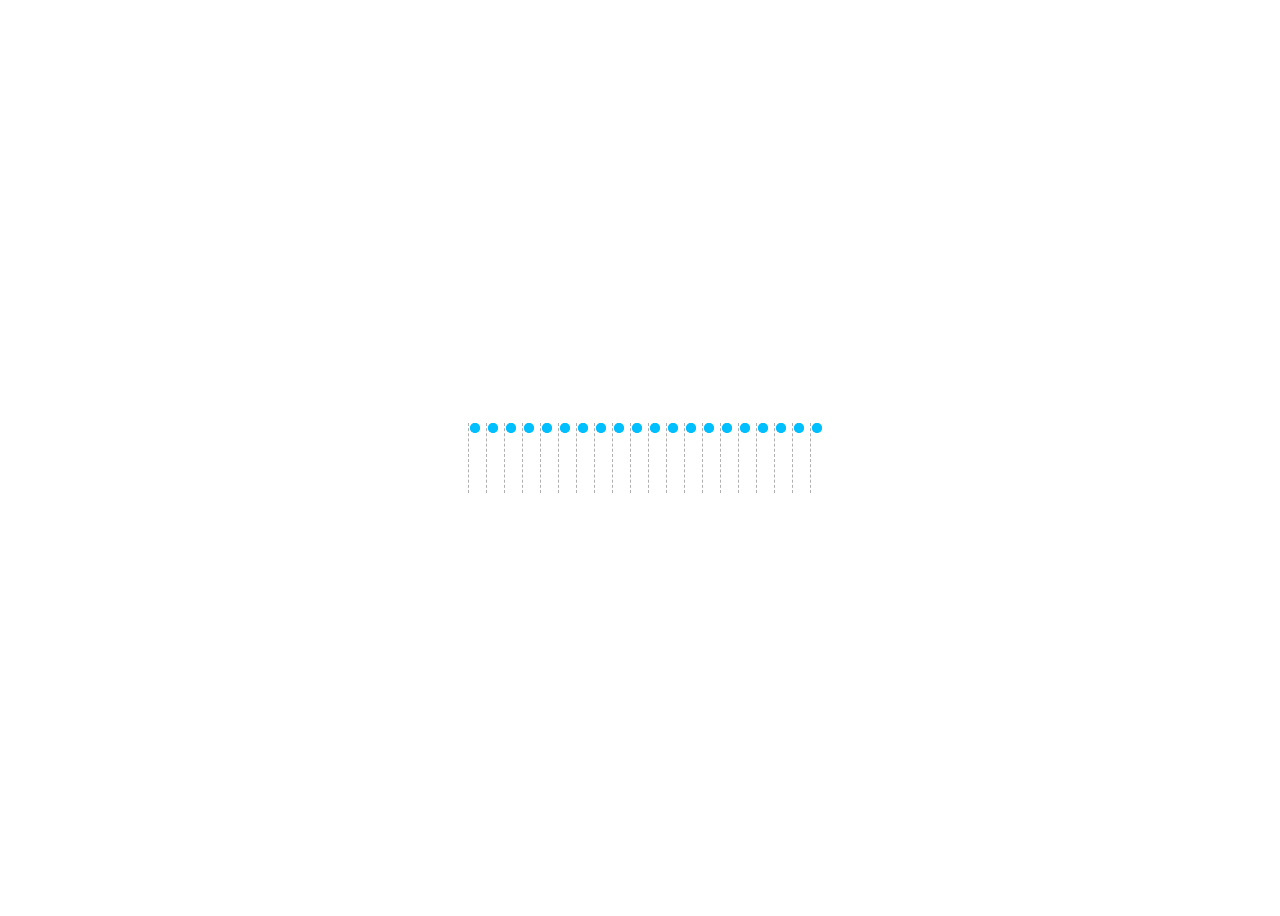
<file: animation/index.html>
<!DOCTYPE html>
<html lang="en">
<head>
    <meta charset="UTF-8">
    <meta name="viewport" content="width=device-width, initial-scale=1.0">
    <title>Document</title>
    <link rel="stylesheet" href="style.css">
</head>
<body>

    <section>
        <div class="dna">
            <div class="ele" style="--i: 0"></div>
            <div class="ele" style="--i: 1"></div>
            <div class="ele" style="--i: 2"></div>
            <div class="ele" style="--i: 3"></div>
            <div class="ele" style="--i: 4"></div>
            <div class="ele" style="--i: 5"></div>
            <div class="ele" style="--i: 6"></div>
            <div class="ele" style="--i: 7"></div>
            <div class="ele" style="--i: 8"></div>
            <div class="ele" style="--i: 9"></div>
            <div class="ele" style="--i: 10"></div>
            <div class="ele" style="--i: 11"></div>
            <div class="ele" style="--i: 12"></div>
            <div class="ele" style="--i: 13"></div>
            <div class="ele" style="--i: 14"></div>
            <div class="ele" style="--i: 15"></div>
            <div class="ele" style="--i: 16"></div>
            <div class="ele" style="--i: 17"></div>
            <div class="ele" style="--i: 18"></div>
            <div class="ele" style="--i: 19"></div>
        </div>
    </section>
    
</body>
</html>
</file>
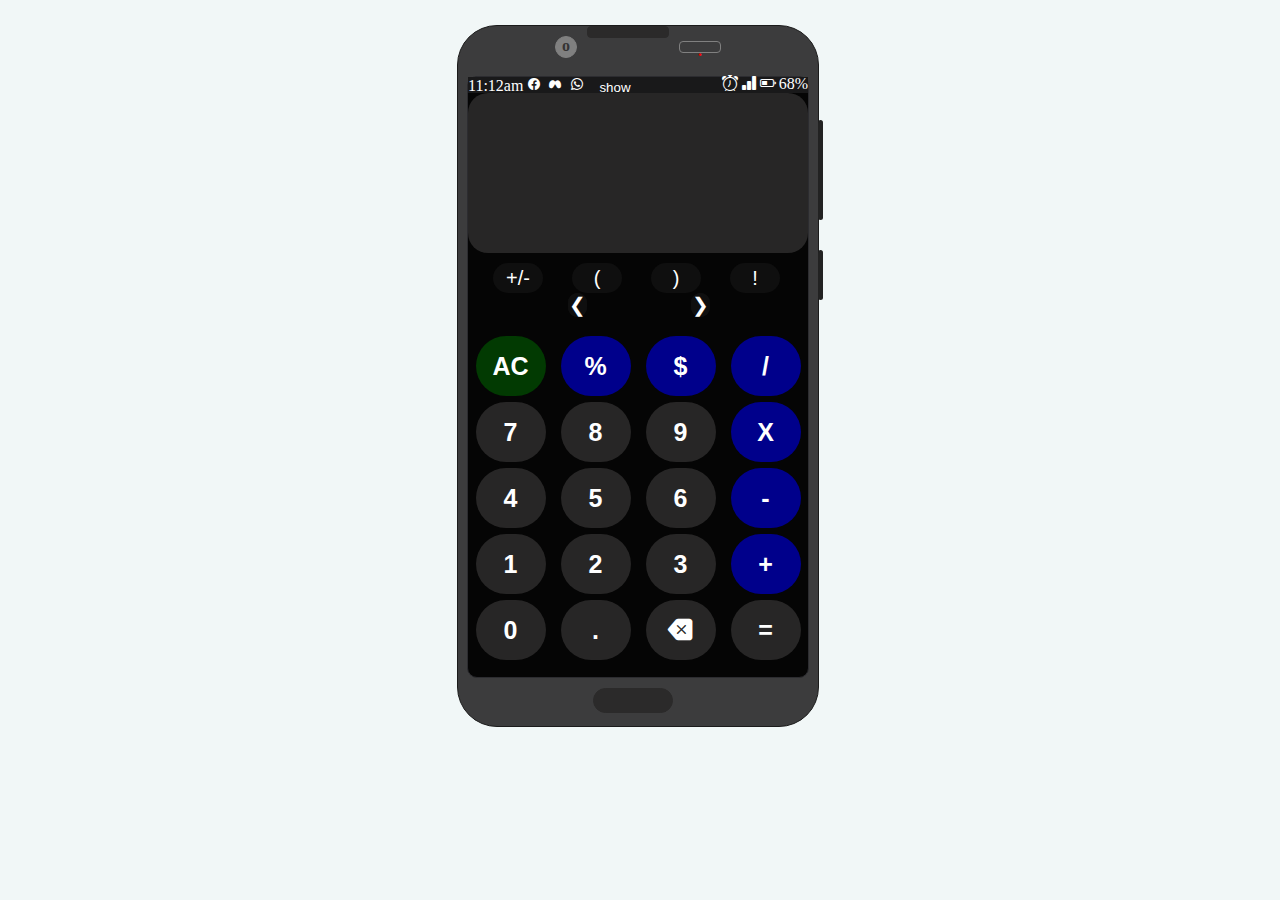
<file: calculator/index.html>
<!DOCTYPE html>
<html lang="en">
<head>
    <meta charset="UTF-8">
    <meta name="viewport" content="width=device-width, initial-scale=1.0">
    <title>Document</title>
    <link rel="stylesheet" href="style.css">
    <link rel="stylesheet" href="https://cdn.jsdelivr.net/npm/bootstrap-icons@1.11.3/font/bootstrap-icons.min.css">
</head>
<body>
    <div class="phone">
        <div class="phone-screen">
            <span class="camera">o</span>
            <span class="speaker"></span>
            <span class="sensors">.</span>
        </div>
        <div class="screen">
            <div class="controls">
                <div class="left" >
                    <p>11:12am</p>
                    <i class="bi bi-facebook"></i>
                    <i class="bi bi-meta"></i>
                    <i class="bi bi-whatsapp"></i>
                    
                </div>
                <div class="right">
                    <i class="bi bi-alarm"></i>
                    <i class="bi bi-bar-chart-fill"></i>
                    <i class="bi bi-battery-half"></i>
                    <p>68%</p>
                </div>
            </div>
            <div id="notify" class="pannel">
                <div class="row11">
                    <button><i class="bi bi-wifi"></i></button>
                    <button><i class="bi bi-bluetooth"></i></button>
                    <button><i class="bi bi-bar-chart-fill"></i></i></button>
                </div>
                <div class="row11">
                    <button><i class="bi bi-airplane-fill"></i></button>
                    <button><i class="bi bi-battery-full"></i></button>
                    <button><i class="bi bi-arrow-repeat"></i></button>
                </div>
                <div class="row11">
                    <button><i class="bi bi-geo-alt-fill"></i></button>
                    <button><i class="bi bi-share-fill"></i></button>
                    <button><i class="bi bi-router-fill"></i></button>
                </div>
                <div class="row11">
                    <button><i class="bi bi-gear-fill"></i></button>
                    <button><i class="bi bi-eye-fill"></i></button>
                    <button><i class="bi bi-sim-fill"></i></button>
                </div>
                <div class="row11">
                    <button></button>
                    <button><i class="bi bi-person-circle"></i></button>
                    <button></button>
                </div>
                <div class="row22">
                    <p><i class="bi bi-facebook"></i> you have a new notification <br>Prosper pope liked your story</p>
                </div>
                <div class="row33">
                    <p><i class="bi bi-whatsapp"></i>you might be having new messages</p>
                </div>
                <div class="row44">
                    <p><i class="bi bi-meta"> </i></p>
                </div>
            </div>
            <div class="display">
                <input class="answer" id="answerDisplay" type="text">
                <input class="compute-text" id="writein" type="text">
            </div>
            <div class="funtion">
                <div class="btn-holder">
                    <div class="carousel-slide">
                        <button class="bta" id="+/-" value="+/-">+/-</button>
                        <button class="bta" id="" value="(" onclick="writeValue('(')">(</button>
                        <button class="bta" id="" value=")" onclick="writeValue(')')">)</button>
                        <button class="bta" id="" value="!" onclick="writeValue('!')">!</button>
                    </div>
                    <div class="carousel-slide">
                        <button class="bta" id="" value="DEG">DEG</button>
                        <button class="bta" id="" value="sin" onclick="writeValue('sin(')">sin</button>
                        <button class="bta" value="cos" id="btn" onclick="writeValue('cos(')">cos</button>
                        <button class="bta" id="" value="tan" onclick="writeValue('tan(')">tan</button>
                    </div>
                    <div class="carousel-slide">
                        <button class="bta" id="" value="INV">INV</button>
                        <button class="bta" id="" value="e">e</button>
                        <button class="bta" id="" value="ln">ln</button>
                        <button class="bta" id="" value="log">log</button>
                    </div>
                    <span onclick="plusSlides(-1)" class="bt">&#10094;</span>
                    <span onclick="plusSlides(1)" class="bt">&#10095;</span>
                </div>
            </div>

            <div class="btn-holder">
                <div class="row">
                    <button class="input bluue" value="c" id="C" onclick="clearInput()">AC</button>
                    <button class="input blue" value="()" id="btn" onclick="writeValue('%')">%</button>
                    <button class="input blue" value="%" id="btn" onclick="writeValue('%')">$</button>
                    <button class="input blue" value="/" v onclick="writeValue('/')">/</button>
                </div>
                <div class="row">
                    <button class="input" value="7" id="btn" onclick="writeValue(7)">7</button>
                    <button class="input" value="8" id="btn" onclick="writeValue(8)">8</button>
                    <button class="input" value="9" id="btn" onclick="writeValue(9)">9</button>
                    <button class="input blue" id="" value="*" onclick="writeValue('*')">X</button>
                </div>
                <div class="row">
                    <button class="input" value="4" id="btn" onclick="writeValue(4)">4</button>
                    <button class="input" value="5" id="btn" onclick="writeValue(5)">5</button>
                    <button class="input" value="6" id="btn" onclick="writeValue(6)">6</button>
                    <button class="input blue" value="-" id="btn" onclick="writeValue('-')">-</button>
                </div>
                <div class="row">
                    <button class="input" value="1" id="btn" onclick="writeValue(1)">1</button>
                    <button class="input" value="2" id="btn" onclick="writeValue(2)">2</button>
                    <button class="input" value="3" id="btn" onclick="writeValue(3)">3</button>
                    <button class="input blue" value="+" id="btn" onclick="writeValue('+')">+</button>
                </div>
                <div class="row">
                    <button class="input" value="0" id="btn" onclick="writeValue(0)">0</button>
                    <button class="input" value="." id="btn" onclick="writeValue('.')">.</button>
                    <button class="input" value="DEL" id="btn" onclick="deleteLastChar()"><i class="bi bi-backspace-fill"></i></button>
                    <button class="operator input" value="=" id="btn" onclick="evaluateExpression()">=</button>
                </div>
            </div>
            <span class="homee"></span>
        </div>
        <div class="navigation">
            <div class="back"></div>
            <button class="home"><a href=".animation/index.html">home</a></button>
            <div class="recent"></div>
        </div>
    </div>
    <span class="volume"></span>
    <span class="power"></span>
    <button onclick="myFunction()" class="toggle-btn">show</button>
    <script src="calculatro.js"> </script>
</body>
</html>
</file>
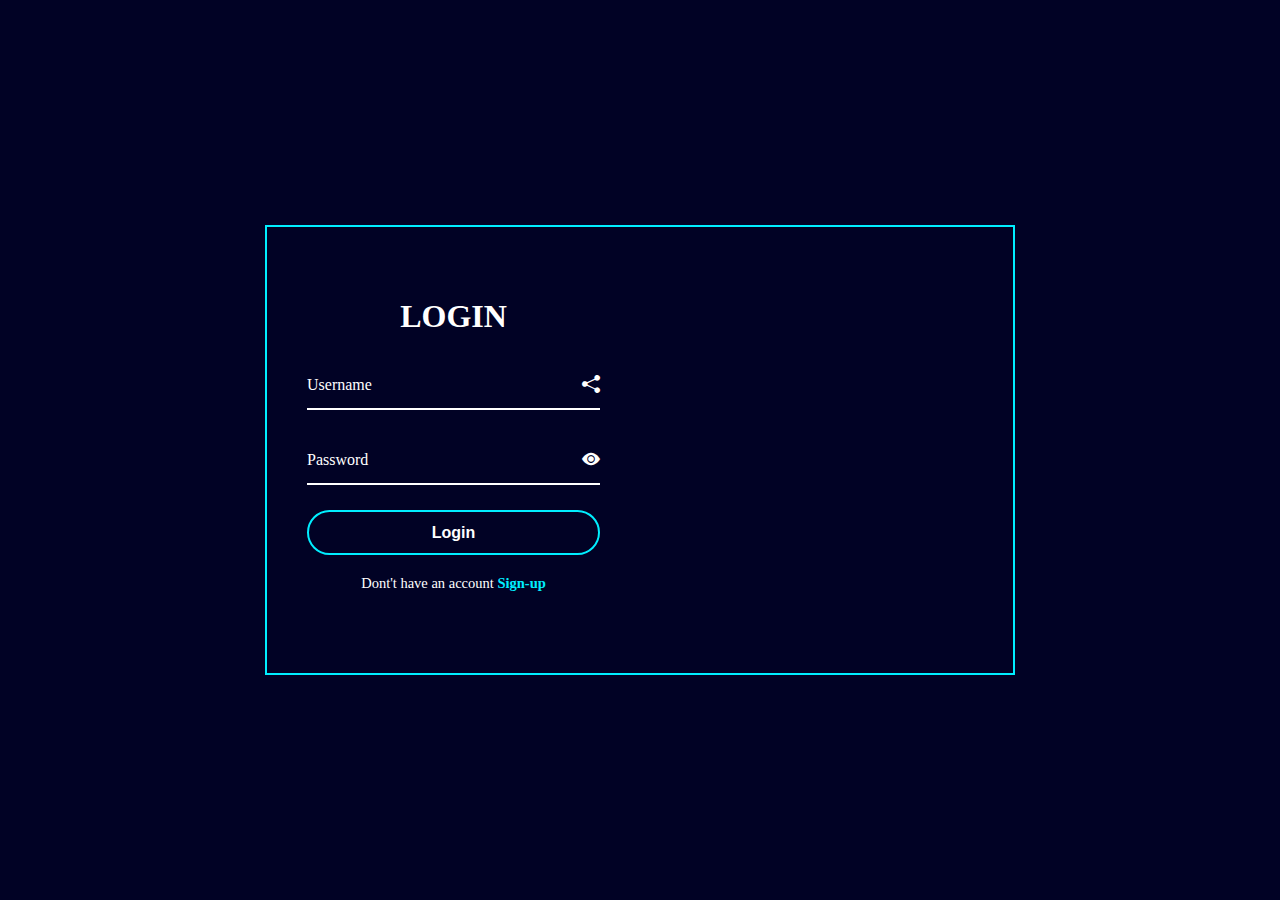
<file: login form/index.html>
<!DOCTYPE html>
<html lang="en">
<head>
    <meta charset="UTF-8">
    <meta name="viewport" content="width=device-width, initial-scale=1.0">
    <title>Document</title>
    <link rel="stylesheet" href="https://cdn.jsdelivr.net/npm/bootstrap-icons@1.11.3/font/bootstrap-icons.min.css">
    <link rel="stylesheet" href="style.css">
</head>
<body>
    
    <div class="wrapper">
        <div class="form-box login">
            <h2>LOGIN</h2>
            <form action="#">
                <div class="input-box">
                    <input type="text" name="" id="username" required>
                    <label for="">Username</label>
                    <i class="bi bi-share-fill"></i>
                </div>
                <div class="input-box">
                    <input type="password" name="" id="password" required>
                    <label for="">Password</label>
                    <i class="bi bi-eye-fill"></i>
                </div>
                <button class="btn" type="submit">Login</button>
                <div class="logreg-link">
                    <p>Dont't have an account <a href="#" class="register-link">Sign-up</a></p>
                </div>
            </form>
        </div>
    </div>
</body>
</html>
</file>
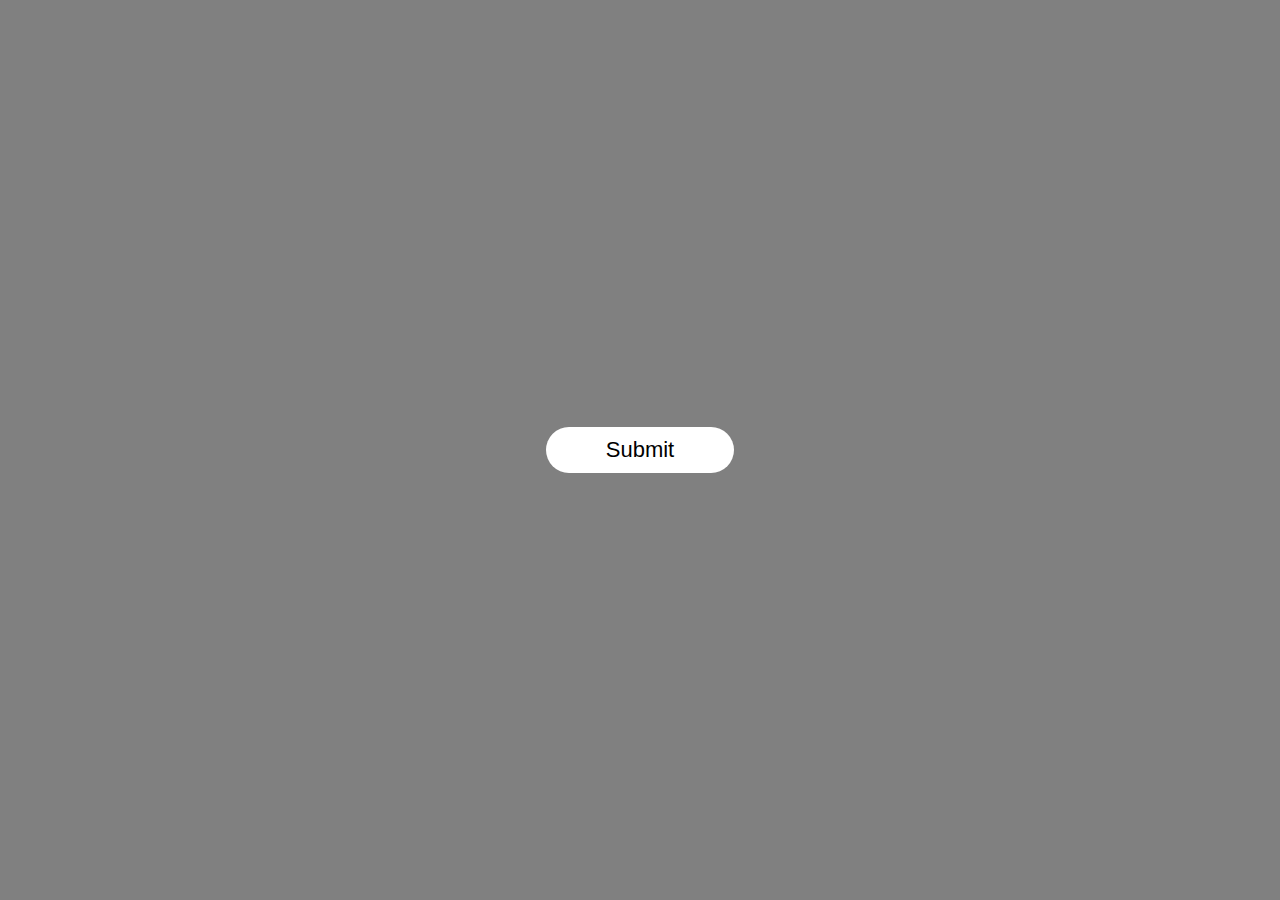
<file: pop-up/index.html>
<!DOCTYPE html>
<html lang="en">
<head>
    <meta charset="UTF-8">
    <meta name="viewport" content="width=device-width, initial-scale=1.0">
    <title>pop-up</title>
    <link rel="stylesheet" href="style.css">
</head>
<body>
    <div class="container">
        <button type="submit" class="btn" onclick="openPopup()">Submit</button>
        <div class="popup" id="popup">
            <img src="image/IMG_20210725_120239.jpg" alt="failed to  load">
            <h2>Thank you</h2>
            <p>your details have been sucessfully submited</p>
            <button type="button"  onclick="closePopup()">OK</button>
        </div>
    </div>

    <script src="app.js">
        
    </script>
</body>
</html>
</file>
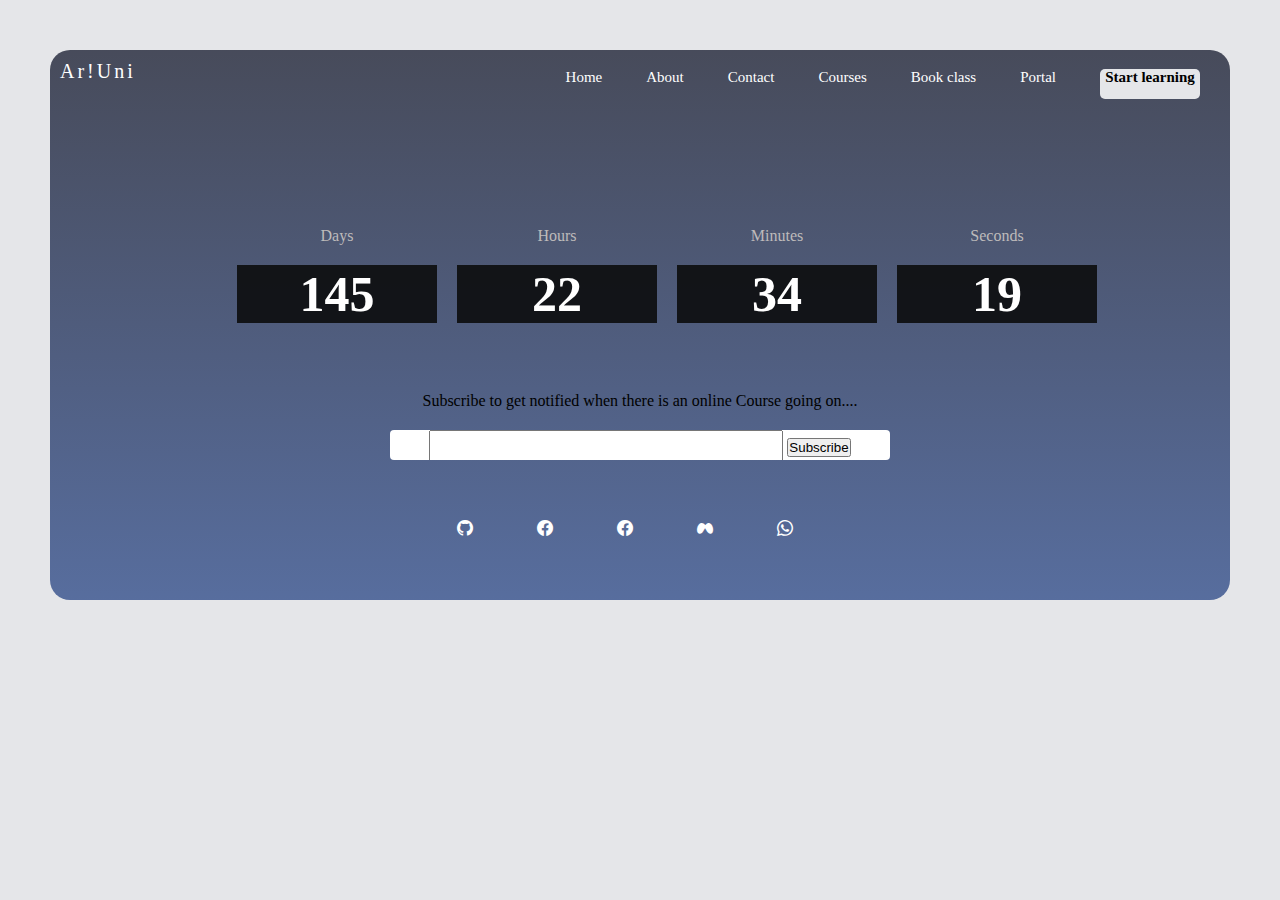
<file: web assignment/inex.html>
<!DOCTYPE html>
<html lang="en">
<head>
    <meta charset="UTF-8">
    <meta name="viewport" content="width=device-width, initial-scale=1.0">
    <title>assingment.com</title>
    <link rel="stylesheet" href="style.css">
    <link rel="stylesheet" href="https://cdn.jsdelivr.net/npm/bootstrap-icons@1.11.3/font/bootstrap-icons.min.css">
</head>
<body>
    <section class="header">
        <div class="main">

            <nav>
                <div class="logo">
                    <p>Ar!Uni</p>
                </div>
               <div class="nav-links">
                <ul>
                    <li><a href="">Home</a></li>
                    <li><a href="">About</a></li>
                    <li><a href="">Contact</a></li>
                    <li><a href="">Courses</a></li>
                    <li><a href="">Book class</a></li>
                    <li><a href="">Portal</a></li>
                    <li>
                        <div class="start">
                            <a href=""><p>Start learning</p></a>
                        </div>
                    </li>

                </ul>
               </div>
            </nav>
            <div class="counter">
                <div class="counter__1">
                    Days
                    <div class="all2" id="days">145</div>
                </div>
                <div class="counter__1">
                    Hours
                    <div class="all2" id="hours">22</div>
                </div>
                <div class="counter__1">
                    Minutes
                    <div class="all2" id="minutes">34</div>
                </div>
                <div class="counter__1">
                    Seconds
                    <div class="all2" id="seconds">19</div>
                </div>
            </div>
            <div class="main__search">
                <p>Subscribe to get notified when there is an online Course going on....</p>
                <div class="search">
                   <input type="email" name="email" class="email">
                   <button class="sub">Subscribe</button>
                </div>
            </div>
            <div class="icons">
                <i class="bi bi-github"></i>
                <i class="bi bi-facebook"></i>
                <i class="bi bi-facebook"></i>
                <i class="bi bi-meta"></i>
                <i class="bi bi-whatsapp"></i>
            </div>

        </div>

    </section>
    <script src="node.js"></script>
</body>
</html>
</file>
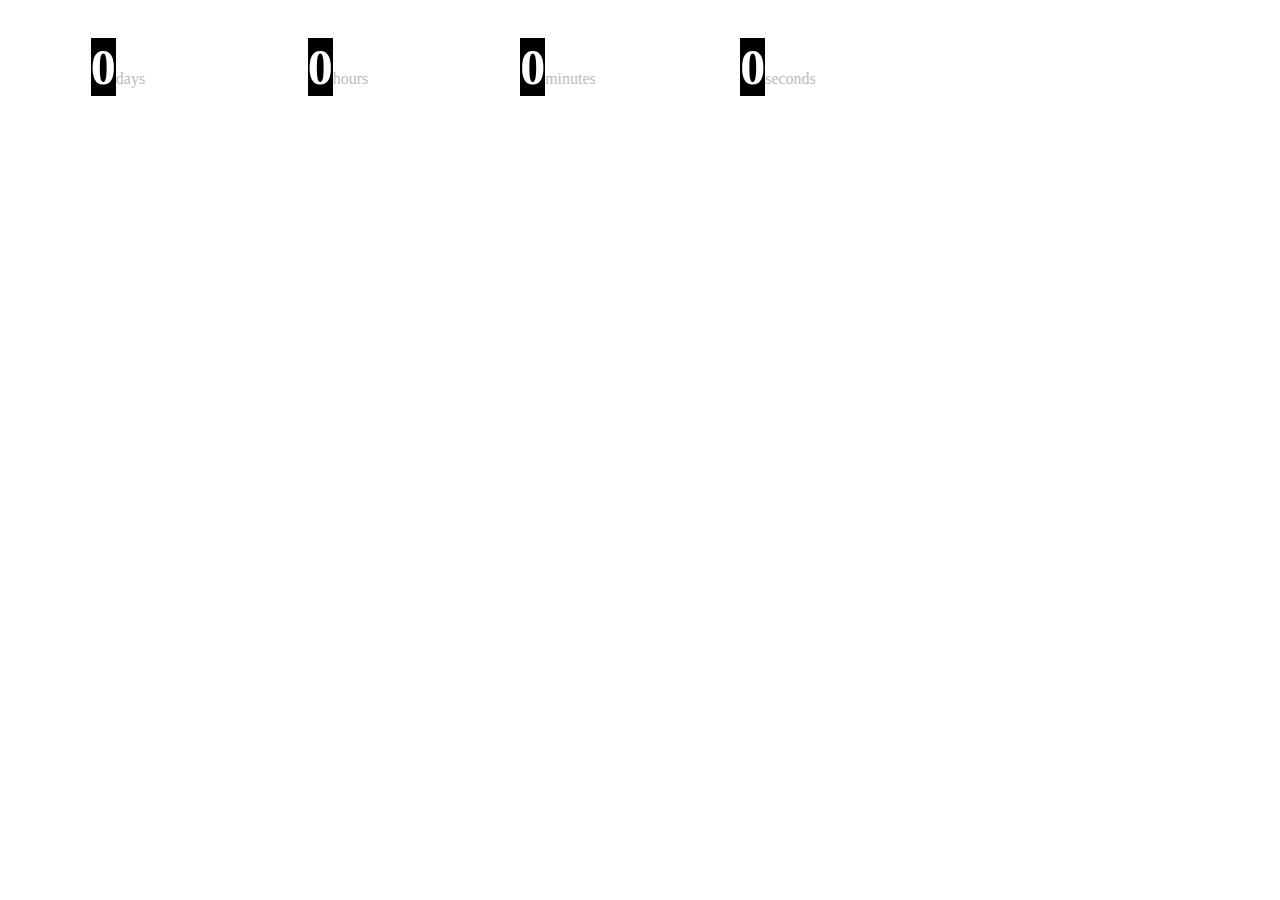
<file: web assignment/new.html>
<!DOCTYPE html>
<html>
<head>
    <style>
        .counter {
            margin: auto;
            display: flex;
            text-align: center
        }

        .counter__1 {
            width: 200px;
            background-color: transparent;
            color: #bebbbb;
            padding: 10px;
        }

        .all {
            background-color: #000;
            width: auto;
            height: auto;
            margin-top: 20px;
            font-size: 50px;
            color: #fff;
            font-weight: bold;
            display: inline-block;
        }
    </style>
</head>
<body>
    <div class="counter">
        <div class="counter__1">
            <div class="all" id="days">0</div>days
        </div>
        <div class="counter__1">
            <div class="all" id="hours">0</div>hours
        </div>
        <div class="counter__1">
            <div class="all" id="minutes">0</div>minutes
        </div>
        <div class="counter__1">
            <div class="all" id="seconds">0</div>seconds
        </div>
    </div>

    <script>
        function updateCounter() {
            var now = new Date();
            var end = new Date("January 1, 2023 00:00:00"); // Set your end date here
            var difference = end - now;

            var days = Math.floor(difference / (1000 * 60 * 60 * 24));
            difference -= days * (1000 * 60 * 60 * 24);

            var hours = Math.floor(difference / (1000 * 60 * 60));
            difference -= hours * (1000 * 60 * 60);

            var minutes = Math.floor(difference / (1000 * 60));
            difference -= minutes * (1000 * 60);

            var seconds = Math.floor(difference / 1000);

            document.getElementById("days").innerHTML = days;
            document.getElementById("hours").innerHTML = hours;
            document.getElementById("minutes").innerHTML = minutes;
            document.getElementById("seconds").innerHTML = seconds;
        }

        setInterval(updateCounter, 1000);
    </script>
</body>
</html>
</file>
<file: animation/style.css>
body{
    height: 100vh;
    background: radial-gradient(circle at center, #fff #fff);
    display: flex;
    justify-content: center;
    align-items: center;
}
.dna{
    width: 360px;
    height: 70px;
    perspective: 400px;
    transform-style: preserve-3d;
}

.ele{
    position: relative;
    width: 1px;
    height: 70px;
    border-left: 1px #b0b0b0 dashed;
    float: left;
    margin: 0 8px;
    transform: rotateX('-360deg');
    animation: run 2s linear infinite;
    animation-delay: calc(0.15s * var(--1));
}
.ele::before,
.ele::after{
    content: "";
    position: absolute;
    width: 10px;
    height: 10px;
    background: deepskyblue;
    border-radius: 50%;
    left: 50%;
}
</file>
<file: calculator/style.css>
*{
    padding: 0;
    margin: 0;
}
body{
    background-color: rgb(241, 247, 247);
    display: flex;
    justify-content: center;
    min-height: 100vh;
}
.phone-screen{
    width: 100%;
    height: 50px;
    display: flex;
    justify-content: center;
}
.camera{
    border: 1px solid gray;
    width: 20px;
    height: 20px;
    border-radius: 50%;
    margin-top: 10px;
    margin-right: 10px;
    color: rgb(53, 52, 52);
    text-align: center;
    font-weight: bold;
    background-color: gray;
}
.speaker{
    border: 1px solid rgb(43, 42, 42);
    width: 80px;
    height: 10px;
    border-radius: 4px;
    margin-right: 10px;
    background-color: rgb(43, 42, 42);
}
.sensors{
    border: 1px solid gray;
    width: 40px;
    height: 10px;
    border-radius: 4px;
    margin-top: 15px;
    color: red;
    text-align: center;
    font-weight: bolder;
}
.phone{
    background-color: rgb(60, 60, 61); 
    width: 360px;  
    height: 700px;
    margin-top: 25px;
    border: 1px solid rgb(27, 27, 27);
    border-radius: 40px;
}
.screen{
    width: 340px;
    height: 600px;
    margin: auto;
    border: 1px solid rgb(44, 44, 48);
    border-radius: 10px;
    background-color: #050505;
}
/*styling the navigation bar*/
.navigation{
    width: 100%;
    height: 50px;
    display: flex;
    justify-content: center;
}
.home{
    border: 1px solid rgb(43, 42, 42);
    width: 80px;
    height: 25px;
    border-radius: 100px;
    margin-right: 10px;
    background-color: rgb(43, 42, 42);
    margin-top: 10px;
    cursor: pointer;
}
.home a{
    text-decoration: none;
    color: transparent;
}
.controls{
    color: #fff;
    background-color: #19191a;
}
.left{
    display:flex ;
    justify-content: left;
    margin-top: auto;
    position: relative;
    width: 120px;
    justify-content: space-between;
}
.left i{
    letter-spacing: 5px;
    font-size: 12px;
}
.right{
    display:flex ;
    justify-content: right;
    margin-top: auto;
    position: relative;
    margin-top: -20px;
}
.right i{
    letter-spacing: 3px;
}
.display{
    width: 100%;
    background-color: rgb(39, 38, 38);
    height: 160px;
    border-radius: 20px;
    color: #fff;
}
.answer{
    width: 100%;
    height: 100px;
    color: #fff;
    background-color: transparent;
    border: none;
    font-size: 40px;
    font-weight: bold;
}
.compute-text{
    width: 100%;
    height: 60px;
    color: #fff;
    background-color: transparent;
    border: none;
    font-size: 30px;
}
.funtion{
    width: 100%;
    height: 80px;
    display: flex;
}
.bta{
    width: 50px;
    height: 30px;
    border-radius: 30px;
    border: none;
    color: #fff;
    font-size: 20px;
    margin-top: 10px;
    margin-left: 25px;
    background-color: #0f0f0f;
    cursor: pointer;
}
.bt{
    width: 50px;
    height: 30px;
    border-radius: 30px;
    border: none;
    background-color: #0f0f0f;
    color: #fff;
    font-size: 20px;
    margin-top: 10px;
    margin-left: 100px;
    border: 1px solid #0f0f0f;
    cursor: pointer;
    
}
.btn-holder{
    width: 100%;
    height: 380px;
}
.row{
    height: 66px;
    width: 100%;
    display: flex;
    align-items: center;
    justify-content: space-around; 
}
.input{
    width: 70px;
    height: 60px;
    border: none;
    border-radius: 100px;
    font-size: 25px;
    font-weight: bolder;
    background-color: rgb(39, 38, 38);
    color: #fff;
    cursor: pointer;
}
.blue{
    background-color: darkblue;
}
.bluue{
    background-color: rgb(2, 58, 2);
}
.volume{
    width: 5px;
    height: 50px;
    background-color: rgb(34, 34, 34);
    border-radius: 10px;
    margin-top: 250px;
    margin-left: -1px;
}
.power{
    width: 5px;
    height: 100px;
    background-color: rgb(34, 34, 34);
    border-radius: 5px;
    margin-top: 120px;
    margin-left: -5px;
}
/* styling the control pannel*/
.pannel{
    position: absolute;
    background: #0000009c;
    width: 340px;
    height: 570px;
    display: none;
}
.toggle-btn{
    background: transparent;
    color: #fff;
    border: none;
    margin-left: -50px;
    margin-top: 80px;
    cursor: pointer;
    position: absolute;
}
button{
    cursor: pointer;
}

.row11{
    display: flex;
    justify-content: center;
    margin: 20px;
    text-align: center;
    color: #b3b2b29a;
}
.row11 button{
    margin: auto;
    width: 50px;
    height: 50px;
    border-radius: 50%;
    background: transparent;
    border: none;
    cursor: pointer;
    color: #b3b2b29a;
    font-size: 25px;
}
.row11 button :hover{
    background: border-box #fff;
    transition: 2s;
}
.row22{
    color: #fff;
    background-color: #050505;
    height: 60px;
    font-size: 20px;
}
.row22 i{
    margin-left: 10px;
    font-size: 20px;
    color: blue;
}
.row22 p{
    margin-left: 20px;
}
.row33 i{
    color: green;
    margin-left: 10px;
    font-size: 20px;
}
.row33{
    color: #fff;
    background-color: #050505;
    height: 60px;
    font-size: 20px;
    margin-top: 5px;
}
.row33 p{
    margin-left: 20px;
}

.row44 i{
    color: lightblue;
    margin-left: 10px;
    font-size: 20px;
}
.row44{
    color: #fff;
    background-color: #050505;
    height: 60px;
    font-size: 20px;
    margin-top: 5px;
}
.row44 p{
    margin-left: 20px;
}
</file>
<file: login form/style.css>
*{
    margin: 0;
    padding: 0;
    box-sizing: border-box;
}
body{
    display: flex;
    justify-content: center;
    min-height: 100vh;
    background: rgb(1, 2, 37);
    align-items: center;
}
.wrapper{
    position: relative;
    width: 750px;
    height: 450px;
    background: transparent;
    border: 2px solid #0ef;
}

.wrapper .form-box{
    position: relative;
    top: 0;
    width: 50%;
    height: 100%;
    display: flex;
    flex-direction: column;
    justify-content: center;
}

.wrapper .form-box.login{
    left: 0;
    padding: 0 40px;
}

.form-box h2{
    font-size: 32px;
    color: #fff;
    text-align: center;
}
.form-box .input-box{
    position: relative;
    width: 100%;
    height: 50px;
    margin: 25px 0;
}
.input-box input{
    width: 100%;
    height: 100%;
    background: transparent;
    border: none;
    outline: none;
    border-bottom: 2px solid #fff;
    transition: .5s;
    font-size: 16px;
    color: #fff;
    font-weight: 600;
    padding-right: 23px;
}
.input-box input:focus,
.input-box input:valid{
    border-bottom-color: #0ef;
}

.input-box label{
    position: absolute;
    top: 50%;
    left: 0;
    transform: translateY(-50%);
    font-size: 16px;
    color: #fff;
    pointer-events: none;
    transition: .5s;
}

.input-box input:focus~label,
.input-box input:valid~label{
    top: -5px;
    color: #0ef;
}

.input-box i{
    position: absolute;
    top: 50%;
    right: 0;
    transform: translateY(-50%);
    font-size: 18px;
    color: #fff;
    transition: .5s;
}
.input-box input:focus~i,
.input-box input:valid~i{
    color: #0ef;
}

.btn{
    position: relative;
    width: 100%;
    height: 45px;
    background: transparent;
    border: 2px solid #0ef;
    outline: none;
    border-radius: 40px;
    cursor: pointer;
    font-size: 16px;
    color: #fff;
    font-weight: 600;
}

.form-box .logreg-link{
    font-size: 14.5px;
    color: #fff;
    text-align: center;
    margin: 20px 0 10px;
}

.logreg-link p a{
    color: #0ef;
    text-decoration: none;
    font-weight: 600;
}

.logreg-link p a:hover{
    text-decoration: underline;
}
</file>
<file: pop-up/style.css>
*{
    margin: 0;
    padding: 0;
    box-sizing: border-box;
}
.container{
    width: 100%;
    height: 100vh;
    background: gray;
    display: flex;
    align-items: center;
    justify-content: center;
}
.btn{
    padding: 10px 60px;
    background: #fff;
    border: 0;
    outline: none;
    cursor: pointer;
    font-size: 22px;
    font-weight: 50px;
    border-radius: 30px;
}
.popup{
    width: 400px;
    background: #aca8a8;
    border-radius: 6px;
    position: absolute;
    top: 0;
    left: 50%;
    transform: translate(-50%, -50%)scale(0.1);
    text-align: center;
    padding: 0 30px 30px;
    color: grey;
    display: none;
    transition: 10s;
}

.popup img{
    width: 100px;
    margin-top: -30px;
    box-shadow: 0 2px 5px rgba(0, 0, 0, 0.2);
    height: 100px;
    border-radius: 100px;
}
.popup h2{
    font-size: 38px;
    font-weight: 500;
    margin: 30px 0 10px;
}
.popup button{
    width: 100%;
    margin-top: 50px;
    padding: 10px 0;
    background: rgb(106, 106, 250);
    columns: #fff;
    border: 0;
    outline: none;
    font-size: 18px;
    border-radius: 4px;
    cursor: pointer;
    box-shadow: 0 5px 5px rgba(0, 0, 0, 0.2);
}
</file>
<file: web assignment/style.css>
*{
    padding: 0;
    margin: 0;
}
.header{
    width: 100%;
    min-height: 100vh;
    background-color: #e5e6e9;
    position: absolute;
}
nav{
    display:flex ;
    padding:10px 10px;
    justify-content: center;
    margin-top: auto;
    position: relative;
}
.main{
    background-image: linear-gradient(rgba(4,9,30,0.7),rgba(27, 58, 126, 0.7)),url('https://images.pexels.com/photos/1885795/pexels-photo-1885795.jpeg?auto=compress&cs=tinysrgb&w=300');
    width: auto;
    height: 550px;
    margin: 50px;
    background-repeat: no-repeat;
    background-size: cover;
    border-radius: 20px;
    text-align: center;
}
.logo{
    color: #fff;
    text-align: left;
    font-size: 20px;
    letter-spacing: 3px;
    width: 200px;
    background: transparent;
}
.nav-links{
    flex: 1;
    text-align: right;
}
.nav-links .start{
    width: 100px;
    height: 30px;
    background-color: #e5e6e9;
    position: relative;
    text-align: center;
    margin-left: auto;
    border-radius: 5px;
}
.start a p{
    text-decoration: none;
    color: #000;
    font-weight: bold;
    padding: auto;
}
.nav-links ul li{
    list-style: none;
    display: inline-block;
    margin: 0;
    padding: 8px 20px;
    position: relative;
}
.nav-links ul li a{
    color: #fff;
    text-decoration: none;
    font-size: 15px;
}
/*styling the counter*/

.counter{
    margin-left: 15%;
    display: flex;
    text-align: center;
    margin-top: 100px;
}
.counter__1{
    width: 200px;
    background-color: transparent;
    color: #bebbbb;
    padding: 10px;
}
.all2{
    background-color: #0a0a0ae0;
    width: auto;
    height: auto;
    margin-top: 20px;
    font-size: 50px;
    color: #fff;
    font-weight: bold;
}


/*styling the search*/
.main__search{
    background-color: transparent;
    width: auto;
    height: auto;
    text-align: center;
    margin-top: 5%;
}
.search{
    background-color: #fff;
    width: 500px;
    margin: auto;
    margin-top: 20px;
    height: 30px;
    border-radius: 4px;
    overflow: hidden;
}
.email{
    width: 70%;
    height: 100%;
    text-align: left;
}
.icons{
    padding: 30px;
    margin-top: 30px;
    color: #fff;
    letter-spacing: 30px;
}
/*for small screen of max width = 700px */

@media (max-width: 700px) {
    .search, .sub{
        width: 150px;
        margin-left: 175px;
        height: 14px;
        border: 1px solid  #fff;
        border-radius: 2px;
    }
}
</file>
